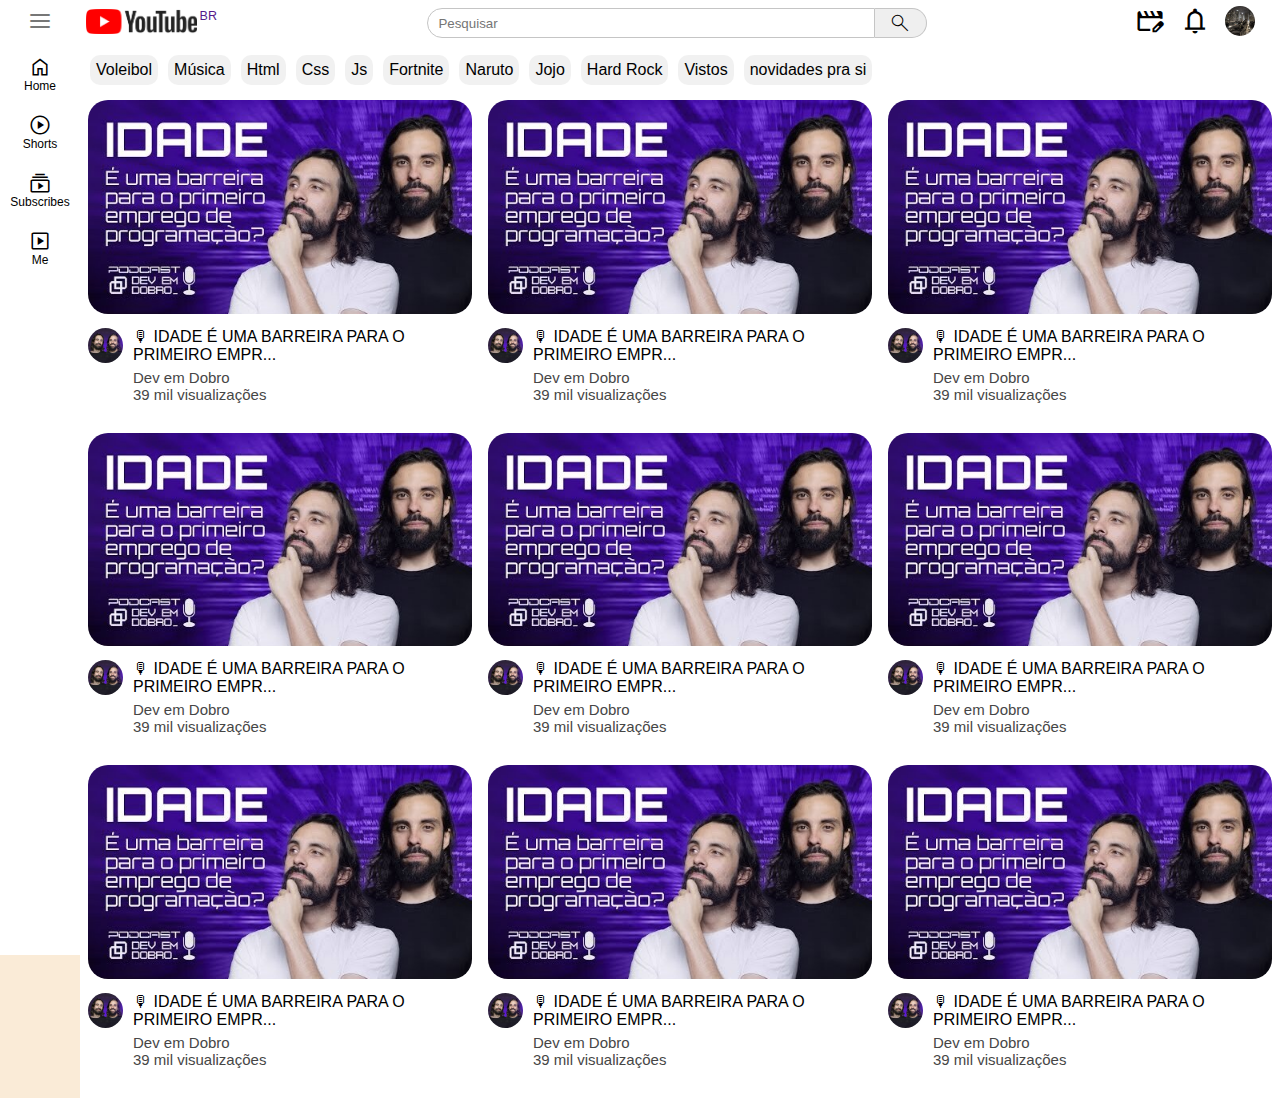
<file: index.html>
<!DOCTYPE html>
<html lang="pt-br">
<head>
    <meta charset="UTF-8">
    <meta name="viewport" content="width=device-width, initial-scale=1.0">
    <title>Header Test</title>
    <link rel="stylesheet" href="style.css">
    <link rel="stylesheet" href="https://fonts.googleapis.com/css2?family=Material+Symbols+Outlined:opsz,wght,FILL,GRAD@20..48,100..700,0..1,-50..200" />
<body>

    <header>
        <div id="menu">
            <a href=""><div id="menuicon"><span class="material-symbols-outlined">menu</span></div></a>
            <a href=""><div id="menulogo"><img src="/assets/youtubelogo.png" alt="" height="25px"> <span><sup>BR</sup></span></div></a>
        </div>
        <div id="taskbar"><input type="search" placeholder="Pesquisar"><button id="headerbutton"><span class="material-symbols-outlined">search</span></button></div>
        <div id="youraccount">
            <div id="menucreate"><span class="material-symbols-outlined">movie_edit</span></div>
            <div id="menunotification"><span class="material-symbols-outlined">notifications</span></div>
            <div id="menuprofile"></div>
        </div>
    </header>

<div id="content">

    <aside>
        <div id="home"><span class="material-symbols-outlined">home</span> Home</div>
        <div id="Shorts"><span class="material-symbols-outlined">play_circle</span> Shorts</div>
        <div id="Subs"><span class="material-symbols-outlined">subscriptions</span> Subscribes</div>
        <div id="Me"><span class="material-symbols-outlined">slideshow</span> Me</div>
    </aside>

    <main>
        <section>
            <div class="categorias">Voleibol</div>
            <div class="categorias">Música</div>
            <div class="categorias">Html</div>
            <div class="categorias">Css</div>
            <div class="categorias">Js</div>
            <div class="categorias">Fortnite</div>
            <div class="categorias">Naruto</div>
            <div class="categorias">Jojo</div>
            <div class="categorias">Hard Rock</div>
            <div class="categorias">Vistos</div>
            <div class="categorias">novidades pra si</div>
        </section>

        <div id="videos">

        <div class="video">
            <a href="/sites/sitevideo/index.html"><div class="videoimg"><img src="/assets/videoimg.jpg" alt=""></div></a>
            <div class="everything">
            <div class="videoleft"><img src="/assets/download.jpg" alt="" height="35px" width="35px"></div>
            <div class="videoright">
                <a href="/sites/sitevideo/index.html"><div class="videotitle">🎙 IDADE É UMA BARREIRA PARA O PRIMEIRO EMPR... </div></a>
            <div class="info">
                <div class="profiletitle">Dev em Dobro</div>
                <div class="videoinfo">39 mil visualizações</div>
            </div>
            </div>
            </div>
        </div>

        <div class="video">
            <a href="/sites/sitevideo/index.html"><div class="videoimg"><img src="/assets/videoimg.jpg" alt=""></div></a>
            <div class="everything">
            <div class="videoleft"><img src="/assets/download.jpg" alt="" height="35px" width="35px"></div>
            <div class="videoright">
                <a href="/sites/sitevideo/index.html"><div class="videotitle">🎙 IDADE É UMA BARREIRA PARA O PRIMEIRO EMPR... </div></a>
            <div class="info">
                <div class="profiletitle">Dev em Dobro</div>
                <div class="videoinfo">39 mil visualizações</div>
            </div>
            </div>
            </div>
        </div>

        <div class="video">
            <a href="/sites/sitevideo/index.html"><div class="videoimg"><img src="/assets/videoimg.jpg" alt=""></div></a>
            <div class="everything">
            <div class="videoleft"><img src="/assets/download.jpg" alt="" height="35px" width="35px"></div>
            <div class="videoright">
                <a href="/sites/sitevideo/index.html"><div class="videotitle">🎙 IDADE É UMA BARREIRA PARA O PRIMEIRO EMPR... </div></a>
            <div class="info">
                <div class="profiletitle">Dev em Dobro</div>
                <div class="videoinfo">39 mil visualizações</div>
            </div>
            </div>
            </div>
        </div>

        <div class="video">
            <a href="/sites/sitevideo/index.html"><div class="videoimg"><img src="/assets/videoimg.jpg" alt=""></div></a>
            <div class="everything">
            <div class="videoleft"><img src="/assets/download.jpg" alt="" height="35px" width="35px"></div>
            <div class="videoright">
                <a href="/sites/sitevideo/index.html"><div class="videotitle">🎙 IDADE É UMA BARREIRA PARA O PRIMEIRO EMPR... </div></a>
            <div class="info">
                <div class="profiletitle">Dev em Dobro</div>
                <div class="videoinfo">39 mil visualizações</div>
            </div>
            </div>
            </div>
        </div>

        <div class="video">
            <a href="/sites/sitevideo/index.html"><div class="videoimg"><img src="/assets/videoimg.jpg" alt=""></div></a>
            <div class="everything">
            <div class="videoleft"><img src="/assets/download.jpg" alt="" height="35px" width="35px"></div>
            <div class="videoright">
                <a href="/sites/sitevideo/index.html"><div class="videotitle">🎙 IDADE É UMA BARREIRA PARA O PRIMEIRO EMPR... </div></a>
            <div class="info">
                <div class="profiletitle">Dev em Dobro</div>
                <div class="videoinfo">39 mil visualizações</div>
            </div>
            </div>
            </div>
        </div>

        <div class="video">
            <a href="/sites/sitevideo/index.html"><div class="videoimg"><img src="/assets/videoimg.jpg" alt=""></div></a>
            <div class="everything">
            <div class="videoleft"><img src="/assets/download.jpg" alt="" height="35px" width="35px"></div>
            <div class="videoright">
                <a href="/sites/sitevideo/index.html"><div class="videotitle">🎙 IDADE É UMA BARREIRA PARA O PRIMEIRO EMPR... </div></a>
            <div class="info">
                <div class="profiletitle">Dev em Dobro</div>
                <div class="videoinfo">39 mil visualizações</div>
            </div>
            </div>
            </div>
        </div>

        <div class="video">
            <a href="/sites/sitevideo/index.html"><div class="videoimg"><img src="/assets/videoimg.jpg" alt=""></div></a>
            <div class="everything">
            <div class="videoleft"><img src="/assets/download.jpg" alt="" height="35px" width="35px"></div>
            <div class="videoright">
                <a href="/sites/sitevideo/index.html"><div class="videotitle">🎙 IDADE É UMA BARREIRA PARA O PRIMEIRO EMPR... </div></a>
            <div class="info">
                <div class="profiletitle">Dev em Dobro</div>
                <div class="videoinfo">39 mil visualizações</div>
            </div>
            </div>
            </div>
        </div>

        <div class="video">
            <a href="/sites/sitevideo/index.html"><div class="videoimg"><img src="/assets/videoimg.jpg" alt=""></div></a>
            <div class="everything">
            <div class="videoleft"><img src="/assets/download.jpg" alt="" height="35px" width="35px"></div>
            <div class="videoright">
                <a href="/sites/sitevideo/index.html"><div class="videotitle">🎙 IDADE É UMA BARREIRA PARA O PRIMEIRO EMPR... </div></a>
            <div class="info">
                <div class="profiletitle">Dev em Dobro</div>
                <div class="videoinfo">39 mil visualizações</div>
            </div>
            </div>
            </div>
        </div>

        <div class="video">
            <a href="/sites/sitevideo/index.html"><div class="videoimg"><img src="/assets/videoimg.jpg" alt=""></div></a>
            <div class="everything">
            <div class="videoleft"><img src="/assets/download.jpg" alt="" height="35px" width="35px"></div>
            <div class="videoright">
                <a href="/sites/sitevideo/index.html"><div class="videotitle">🎙 IDADE É UMA BARREIRA PARA O PRIMEIRO EMPR... </div></a>
            <div class="info">
                <div class="profiletitle">Dev em Dobro</div>
                <div class="videoinfo">39 mil visualizações</div>
            </div>
            </div>
            </div>
        </div>

        
    </div>
    </main>

</div>
    
</body>
</html>
</file>
<file: style.css>
body {
    background-color: #faebd7;
    color: black;
    margin: 0px;
    font-family:Arial, Helvetica, sans-serif;
}

a {
    text-decoration: none;
}

#menu {
    display: flex;
    align-items: center;
}

#menuicon span{
    color: black;
    font-size: 30px;
    font-weight: 150;
}

#menulogo {
    margin-left: 31px;
   
}

#menulogo span {
    position: relative;
    top: -8px;
    left: -2px;
    font-size: 15px;
}

header {
    display: flex;
    align-items: center;
    background-color: #ffffff;
    padding: 6px 25px;
    justify-content: space-between;
    position: fixed;
    width: 100%;
    box-sizing:border-box;
}

#taskbar {
    display: flex;
    align-items: center;
}

#taskbar input{
    height: 30px;
    border-radius: 9000px 0px 0px 9000px;
    border: none;
    border: solid 1px #c5c5c5;
    padding-left: 10px;
    width: 35vw;
}

#headerbutton {
    border-radius: 0px 1000px 1000px 0px;
    width: 4vw;
    height: 30px;
    display: flex;
    justify-content: center;
    align-items: center;
    border: solid 1px #c5c5c5;
    border-left: none;
    cursor: pointer;
}

#headerbutton span {
    font-weight: 200;
}

#youraccount {
    display: flex;
    gap: 15px;
}

#menuprofile {
    background-image: url(/assets/cityprofile.jpg);
    border-radius: 3000px;
    background-size:cover;
    background-repeat: no-repeat;
    height: 30px;
    width: 30px;
}

aside {
    padding-top: 10px;
    position: fixed;
    background-color: white;
    height: 100%;
    width: 80px;
}

aside div {
    margin-bottom: 20px;
}

#home, #Shorts, #Subs, #Me {
    display: flex;
    flex-direction: column;
    text-align: center;
    font-size: 12px;
}

#home span, #Shorts span, #Subs span, #Me span {
font-weight: 300;
}

#content {
    padding-top: 45px;
}

main {
    padding-left: 80px;
}

section {
    display: flex;
    gap: 10px;
    padding: 10px;
    background-color: rgb(255, 255, 255);
    position: fixed;
    width: 100%;
    box-sizing: border-box;
}

.categorias {
    background-color: rgba(226, 226, 226, 0.466);
    color:black;
    padding: 6px;
    border-radius: 10px
}

#videos {
    display: flex;
    justify-content: space-around;
    flex-wrap: wrap;
    background-color: white;
    padding-top: 55px;
}

.video {
  width: 30vw;
  margin-bottom: 30px;
}

.video a {
    color: black;
}

.videoimg img{
    border-radius: 20px;
    width: 30vw;
}

.info {
    color: rgb(70, 70, 70);
    margin-top: 5px;
}

.profiletitle {
    font-size: 15px;
}

.videoinfo {
    font-size: 15px;
}

.everything {
    margin-top: 10px;
    display: flex;
    gap: 10px;
}

.videoleft img{
    border-radius: 50%;
}

#menucreate span, #menunotification span {
font-size: 30px;
}
</file>
